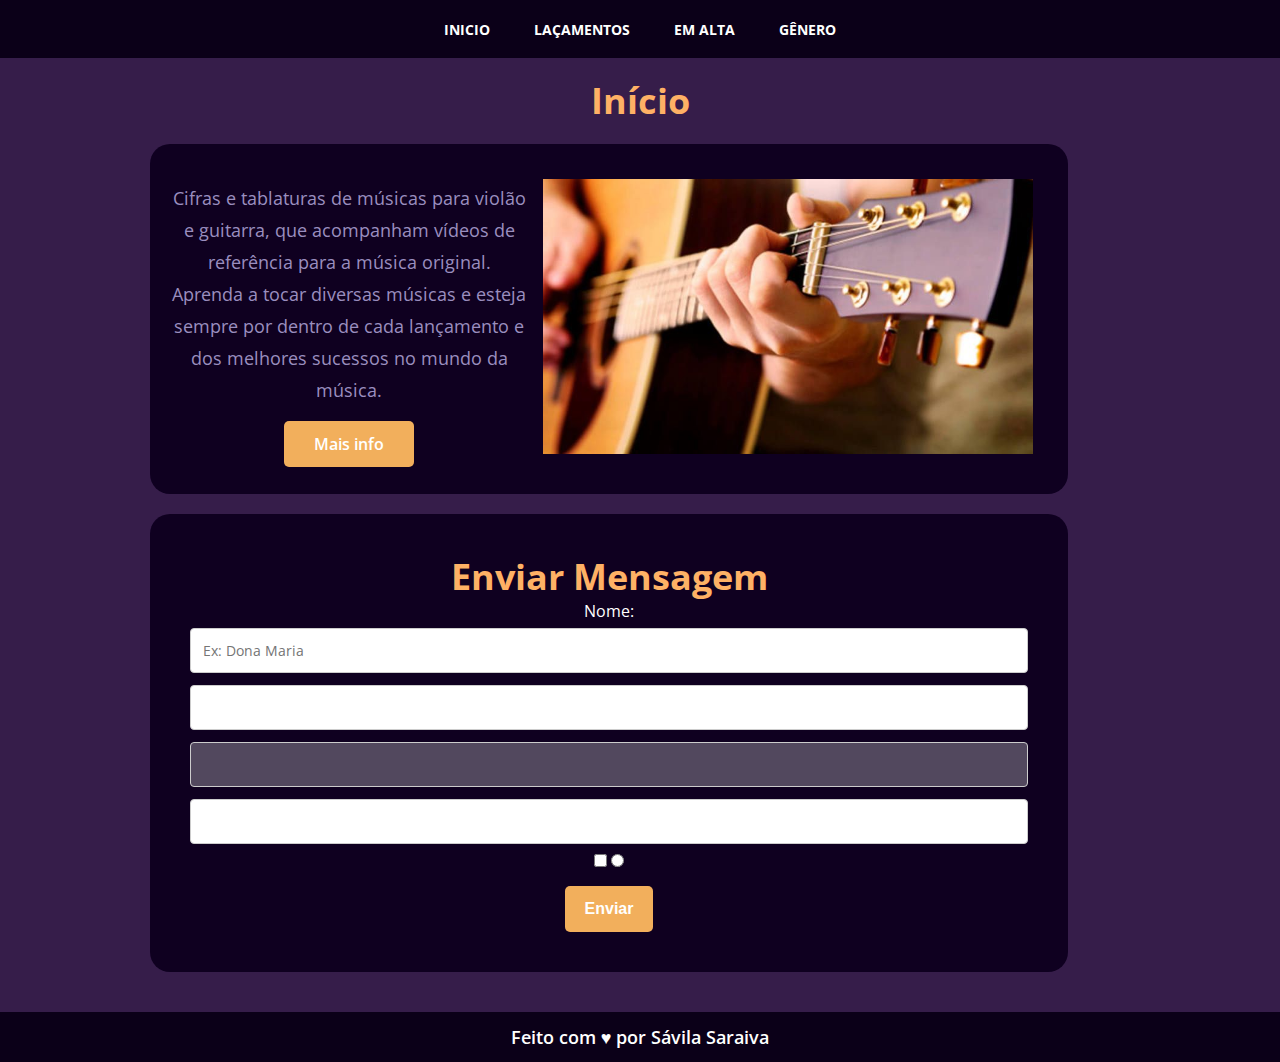
<file: Trabalho-01/index.html>
<!DOCTYPE html>
<html lang="en">
<head>
  <meta charset="UTF-8">
  <meta name="viewport" content="width=device-width, initial-scale=1.0">
  <link rel="stylesheet" href="css/global.css">
  <title>Cifras</title>
</head>
<body>
  <header>
    <section class="container">
        <nav>
          <ul>
            <li>
              <a href="index.html">Inicio</a>
            </li>
            <li>
              <a href="https://www.youtube.com/results?search_query=lan%C3%A7amentos+m%C3%BAsica">Laçamentos</a>
            </li>
            <li>
              <a href="https://www.youtube.com/watch?v=4_QvhB89T-g&list=PLB8HqqmpyIBfunQUYrqUI9VnnYS39UVxK">Em Alta</a>
            </li>
            <li>
              <a href="https://www.youtube.com/watch?v=JGwWNGJdvx8&list=PL2Tf3SIoHIvwmxotHcTlZzz03dyQau5VR">Gênero</a>
            </li>
          </ul>
        </nav>
      </div>
    </section>
  </header>
  <main>
    <section class="music">
      <h2>
        Início  
      </h2>
      <article class="container">
        <div>
          <p>
            Cifras e tablaturas de músicas para violão e guitarra,
            que acompanham vídeos de referência para a música original. 
            Aprenda a tocar diversas músicas e esteja sempre por dentro
            de cada lançamento e dos melhores sucessos no mundo da música.
          </p>
          <a href="http://pt.wikipedia.org/wiki/Cifra_(m%C3%BAsica)" target="_blank" class="button">Mais info</a>
        </div>
        <a href="http://pt.wikipedia.org/wiki/Cifra_(m%C3%BAsica)" target="_blank">
          <img
          src="img/img-02.jpg"
          alt="Guitar"
        />
        </a>
      </article>
      <article class="container">
        <form action="https://www.w3schools.com/action_page.php" method="GET" class="form md">
          <h2>Enviar Mensagem</h2>
          Nome: <input type="text" name="nome" value="" placeholder="Ex: Dona Maria" /><br />
          <input type="text" maxlength="15">
          <input type="text" disabled>
          <input type="number" min="25000" max="30000">
          <input type="checkbox">
          <input type="radio">
          <div class="group-btn">
            <input class="btn" type="button" value="Enviar" />
          </div>
        </form>
      </article>
    </section>
  </main>
  <footer>
    <p>Feito com ♥ por Sávila Saraiva</p>
  </footer>
</body>
</html>
</file>
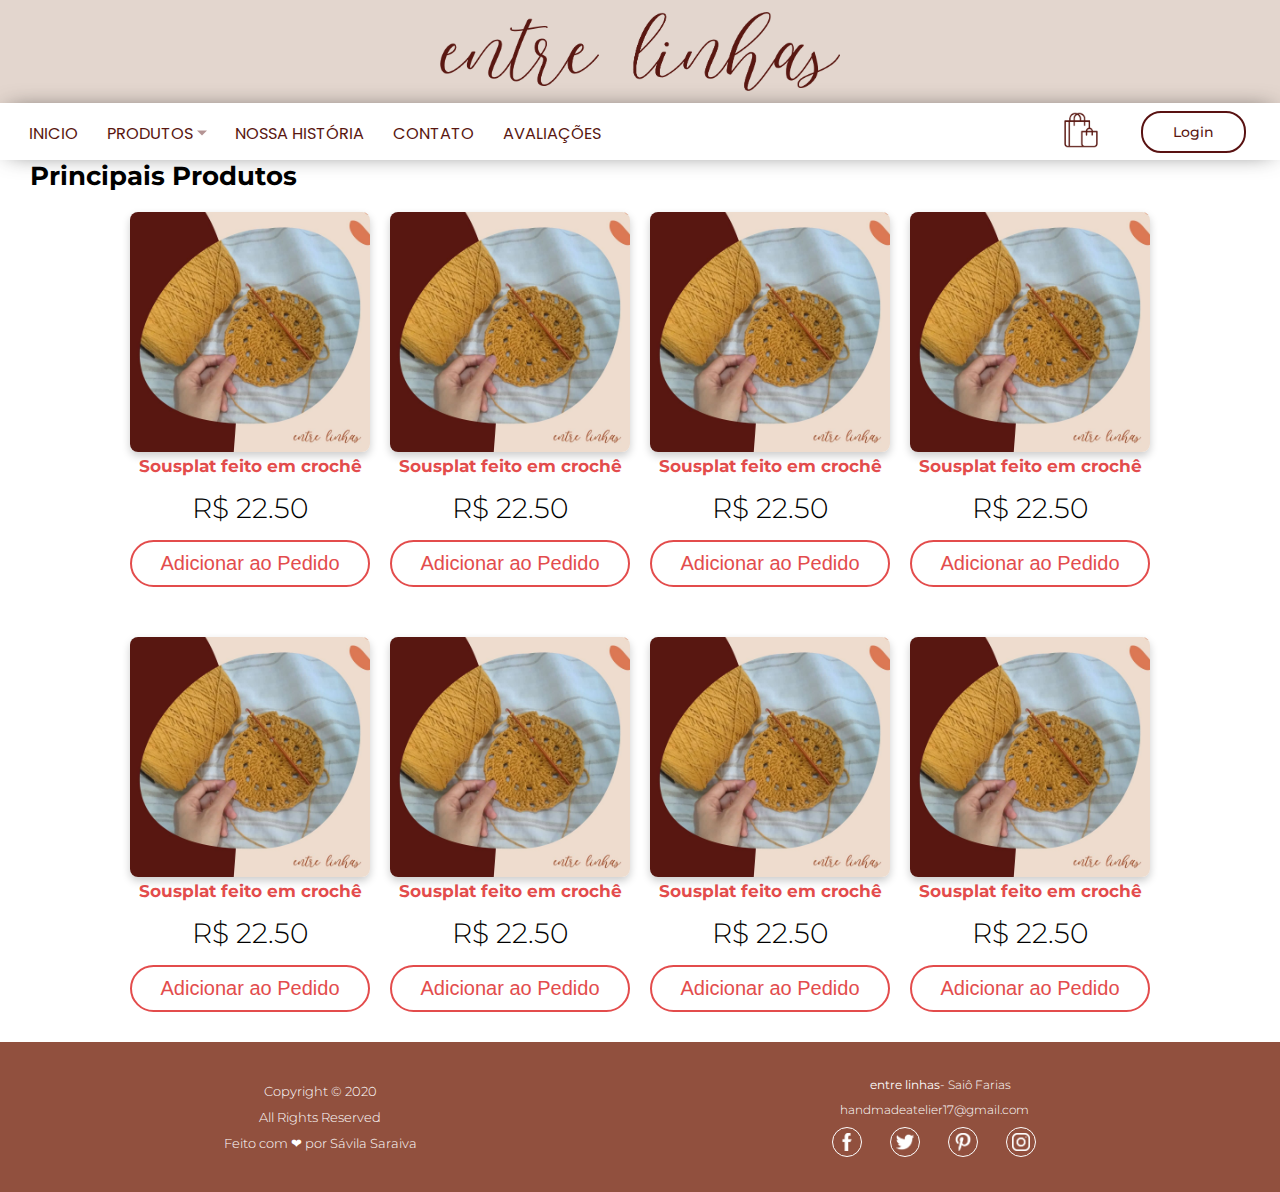
<file: Trabalho-02/index.html>
<!DOCTYPE html>
<html lang="en">
<head>
  <meta charset="UTF-8">
  <meta name="viewport" content="width=device-width, initial-scale=1.0">
  <title>entre linhas</title>
  <link rel="shortcut icon" href="img/ET-01.png" type="image/x-icon">
  <link rel="stylesheet" href="sass/global.css">
</head>

<body>
  <header>
    <div id="logo">
      <img src="img/ET-02.png" alt="entrelinhas">
    </div>
    <nav class="bg-light">
      <ul>
        <li><a href="#">Inicio</a></li>
        <li class="dropdown">
          <button type="button" class="title">
            Produtos
          </button>
          <ul class="menu" id="sweets-dropdown">
            <li><a href="#">Crochet</a></li>
            <li><a href="#">Macremê</a></li>
            <li><a href="#">Costuras</a></li>
          </ul>
        </li>
        <li><a href="#">Nossa História</a></li>
        <li><a href="#">Contato</a></li>
        <li><a href="#">Avaliações</a></li>
      </ul>
      <div class="nav-buttons">
        <a id="bag" href="#">
          <img src="img/bag.png" alt="bag">
        </a>
        <a class="btn" href="#">
          Login
        </a>
      </div>
    </nav>
  </header>
  <main>
    <section>
      <h1>Principais Produtos</h1>
      <div class="ctn gallery">
        <div class="card-gallery">
          <div class="img-over">
            <img src="img/loja/entrelinhas.saio_119862399_757878834779200_2300291373451199597_n.jpg" alt="Torticado">
            <div class="overlay">
              <p class="descript">
                Modelo: Margarida
                Tamanho: 32 cm de diâmetro (aproximadamente)
                Feitos sob encomenda
                Pode ser feito em outras cores.
              </p>
            </div>
          </div>
          <h4 class="name"> Sousplat feito em crochê</h4>
          <p class="price">R$ 22.50</p>
          <button>Adicionar ao Pedido</button>
        </div>
        <div class="card-gallery">
          <div class="img-over">
            <img src="img/loja/entrelinhas.saio_119862399_757878834779200_2300291373451199597_n.jpg" alt="Torticado">
            <div class="overlay">
              <p class="descript">
                Modelo: Margarida
                Tamanho: 32 cm de diâmetro (aproximadamente)
                Feitos sob encomenda
                Pode ser feito em outras cores.
              </p>
            </div>
          </div>
          <h4 class="name"> Sousplat feito em crochê</h4>
          <p class="price">R$ 22.50</p>
          <button>Adicionar ao Pedido</button>
        </div>
        <div class="card-gallery">
          <div class="img-over">
            <img src="img/loja/entrelinhas.saio_119862399_757878834779200_2300291373451199597_n.jpg" alt="Torticado">
            <div class="overlay">
              <p class="descript">
                Modelo: Margarida
                Tamanho: 32 cm de diâmetro (aproximadamente)
                Feitos sob encomenda
                Pode ser feito em outras cores.
              </p>
            </div>
          </div>
          <h4 class="name"> Sousplat feito em crochê</h4>
          <p class="price">R$ 22.50</p>
          <button>Adicionar ao Pedido</button>
        </div>
        <div class="card-gallery">
          <div class="img-over">
            <img src="img/loja/entrelinhas.saio_119862399_757878834779200_2300291373451199597_n.jpg" alt="Torticado">
            <div class="overlay">
              <p class="descript">
                Modelo: Margarida
                Tamanho: 32 cm de diâmetro (aproximadamente)
                Feitos sob encomenda
                Pode ser feito em outras cores.
              </p>
            </div>
          </div>
          <h4 class="name"> Sousplat feito em crochê</h4>
          <p class="price">R$ 22.50</p>
          <button>Adicionar ao Pedido</button>
        </div>
        <div class="card-gallery">
          <div class="img-over">
            <img src="img/loja/entrelinhas.saio_119862399_757878834779200_2300291373451199597_n.jpg" alt="Torticado">
            <div class="overlay">
              <p class="descript">
                Modelo: Margarida
                Tamanho: 32 cm de diâmetro (aproximadamente)
                Feitos sob encomenda
                Pode ser feito em outras cores.
              </p>
            </div>
          </div>
          <h4 class="name"> Sousplat feito em crochê</h4>
          <p class="price">R$ 22.50</p>
          <button>Adicionar ao Pedido</button>
        </div>
        <div class="card-gallery">
          <div class="img-over">
            <img src="img/loja/entrelinhas.saio_119862399_757878834779200_2300291373451199597_n.jpg" alt="Torticado">
            <div class="overlay">
              <p class="descript">
                Modelo: Margarida
                Tamanho: 32 cm de diâmetro (aproximadamente)
                Feitos sob encomenda
                Pode ser feito em outras cores.
              </p>
            </div>
          </div>
          <h4 class="name"> Sousplat feito em crochê</h4>
          <p class="price">R$ 22.50</p>
          <button>Adicionar ao Pedido</button>
        </div>
        <div class="card-gallery">
          <div class="img-over">
            <img src="img/loja/entrelinhas.saio_119862399_757878834779200_2300291373451199597_n.jpg" alt="Torticado">
            <div class="overlay">
              <p class="descript">
                Modelo: Margarida
                Tamanho: 32 cm de diâmetro (aproximadamente)
                Feitos sob encomenda
                Pode ser feito em outras cores.
              </p>
            </div>
          </div>
          <h4 class="name"> Sousplat feito em crochê</h4>
          <p class="price">R$ 22.50</p>
          <button>Adicionar ao Pedido</button>
        </div>
        <div class="card-gallery">
          <div class="img-over">
            <img src="img/loja/entrelinhas.saio_119862399_757878834779200_2300291373451199597_n.jpg" alt="Torticado">
            <div class="overlay">
              <p class="descript">
                Modelo: Margarida
                Tamanho: 32 cm de diâmetro (aproximadamente)
                Feitos sob encomenda
                Pode ser feito em outras cores.
              </p>
            </div>
          </div>
          <h4 class="name"> Sousplat feito em crochê</h4>
          <p class="price">R$ 22.50</p>
          <button>Adicionar ao Pedido</button>
        </div>
      </div>
    </section>
  </main>
  <footer class="bg-dark">
    <div class="info nav-dev">
      <div>Copyright © 2020</div>
      <div>All Rights Reserved</div>
      <div>Feito com ❤ por Sávila Saraiva</div>
    </div>
    <div class="info nav-social-media">
      <div><b>entre linhas</b> - Saiô Farias</div>
      <div>
        <a href="">handmadeatelier17@gmail.com</a>
      </div>
      <div class="social-media">
        <a href="#">
          <img src="img/facebook-icon.png" alt="facebook">
        </a>
        <a href="#">
          <img src="img/twiter-icon.png" alt="twiter">
        </a>
        <a href="#">
          <img src="img/pinterest-icon.png" alt="pinterest">
        </a>
        <a href="#">
          <img src="img/instagram-icon.png" alt="instagram">
        </a>       
      </div>  
    </div>
  </footer>
</body>
</html>
</file>
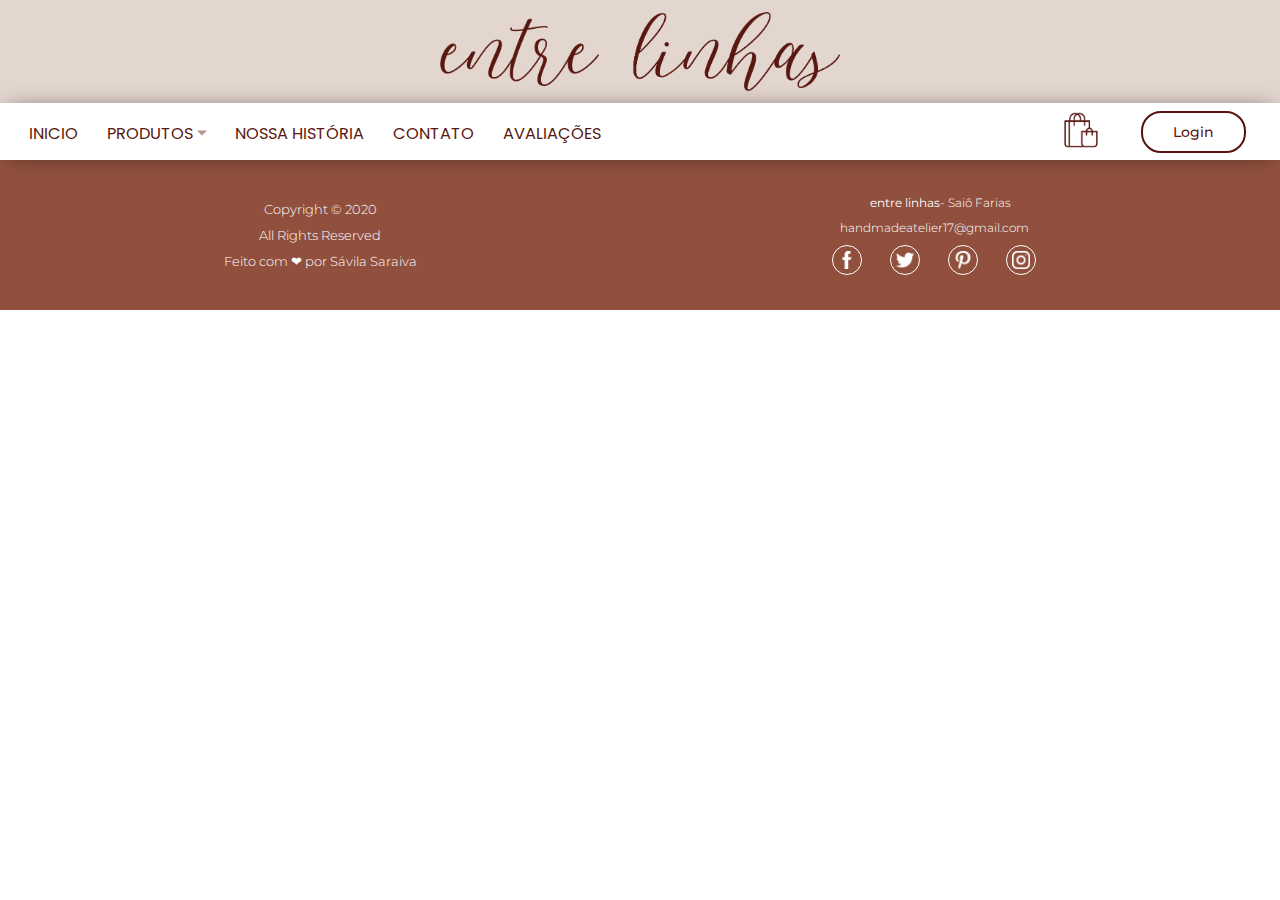
<file: Trabalho-02/loja.html>
<!DOCTYPE html>
<html lang="en">
<head>
  <meta charset="UTF-8">
  <meta name="viewport" content="width=device-width, initial-scale=1.0">
  <title>entre linhas</title>
  <link rel="shortcut icon" href="img/ET-01.png" type="image/x-icon">
  <link rel="stylesheet" href="sass/global.css">
</head>

<body>
  <header>
    <div id="logo">
      <img src="img/ET-02.png" alt="entrelinhas">
    </div>
    <nav class="bg-light">
      <ul>
        <li><a href="#">Inicio</a></li>
        <li class="dropdown">
          <button type="button" class="title">
            Produtos
          </button>
          <ul class="menu" id="sweets-dropdown">
            <li><a href="#">Crochet</a></li>
            <li><a href="#">Macremê</a></li>
            <li><a href="#">Costuras</a></li>
          </ul>
        </li>
        <li><a href="#">Nossa História</a></li>
        <li><a href="#">Contato</a></li>
        <li><a href="#">Avaliações</a></li>
      </ul>
      <div class="nav-buttons">
        <a id="bag" href="#">
          <img src="img/bag.png" alt="bag">
        </a>
        <a class="btn" href="#">
          Login
        </a>
      </div>
    </nav>
  </header>
  <main>
    <section>

    </section>
  </main>
  <footer class="bg-dark">
    <div class="info nav-dev">
      <div>Copyright © 2020</div>
      <div>All Rights Reserved</div>
      <div>Feito com ❤ por Sávila Saraiva</div>
    </div>
    <div class="info nav-social-media">
      <div><b>entre linhas</b> - Saiô Farias</div>
      <div>
        <a href="">handmadeatelier17@gmail.com</a>
      </div>
      <div class="social-media">
        <a href="#">
          <img src="img/facebook-icon.png" alt="facebook">
        </a>
        <a href="#">
          <img src="img/twiter-icon.png" alt="twiter">
        </a>
        <a href="#">
          <img src="img/pinterest-icon.png" alt="pinterest">
        </a>
        <a href="#">
          <img src="img/instagram-icon.png" alt="instagram">
        </a>       
      </div>  
    </div>
  </footer>  
</body>
</html>
</file>
<file: Trabalho-01/css/global.css>
@import url('https://fonts.googleapis.com/css2?family=Open+Sans:wght@400;600;700&display=swap');
* {
  box-sizing: border-box;
  margin: 0;
  padding: 0;
  outline: 0;
}
html {
  font-size: 62.5%;
}
html,
body {
  height: 100vh;
  font-family: "Open Sans", sans-serif;
  text-rendering: optimizelegibility;
  -webkit-font-smoothing: antialiased;
}
body {
  font-size: 1.6rem;
  color: white;
  background-color: #361D4A;
}
header, footer {
  background-color: #0b0018ff;
}
header .container {
  display: flex;
  align-items: center;
  justify-content: center;
  width: 90%;
  max-width: 980px;
  margin: auto;
}

header img {
  width: 150px;
  margin-left: 20px;
  padding: 15px 0;
}

header nav ul {
  display: flex;
}

header nav ul li {
  list-style: none;
  padding: 1.8rem;
}

header nav ul li a {
  font: 700 1.4rem "Open Sans", Fallback, sans-serif;
  text-decoration: none;
  color: white;
  text-transform: uppercase;
  padding: 0.4rem;
  transition: all 100ms linear 0s;
}

header nav ul li a:hover {
  color: #feb165ff;
}

.btn{
  line-height: 38px;
  border-radius: 5px;
  color: #feb165ff;
  font-size: 14px;
  background: white;
  padding: 0px 30px;
  text-decoration: none;
  border-radius: 5px;
  transition: all 150ms linear 0s;  
}

.btn:hover{
  opacity: 0.9;
}

h2 {
  color: #feb165ff;
  font-size: 3.6rem;
  line-height: 4.6rem;
}

h3 {
  color: white;
  font-size: 2.8rem;
  line-height: 3.8rem;
}

.button {
  display: inline-block;
  font-size: 1.6rem;
  font-weight: 600;
  color: white;
  background-color: #F2AF5C;
  margin: 15px 0px 0px;
  padding: 12px 30px;
  text-decoration: none;
  border-radius: 5px;
  transition: all 150ms linear 0s;
}

.button:hover {
  opacity: 0.9;
}

main{
  display: flex;
  justify-content: center;
  text-align: center;
}

footer{
  display: flex;
  font: 600 1.8rem "Open Sans", Fallback, sans-serif;
  text-align: center;
  align-items: center;
  justify-content: center;
  height: 50px;
}

section.music {
  margin: 20px;
}

section.music .container {
  width: 90%;
  max-width: 980px;
  margin: 20px;
  padding: 20px;
  border-radius: 20px;
  display: flex;
  align-items: center;
  background-color: #0f0020ff;
}

section.music p {
  color: rgb(154, 142, 191);
  font-size: 1.8rem;
  line-height: 3.2rem;
  margin: 10px 0px 0px;
}

section.music img {
  width: 520px;
  padding: 15px;
}

/*=============== 
FORM
==================*/
input[type="text"],
input[type="number"],
select,
textarea {
  font: 14px "Open Sans", sans-serif;
  padding: 12px;
  border: 1px solid #ccc;
  border-radius: 4px;
  margin-top: 6px;
  margin-bottom: 6px;
  width: 100%;
}
.form{
  margin: 20px;
}
.group-btn{
  display: flex;
  justify-content: space-around;
}
.md{
  flex: 1 1 auto;
	width: 60px;
}
.btn{
  cursor: pointer;
  display: inline-block;
  font-size: 1.6rem;
  font-weight: 600;
  color: white;
  background-color: #F2AF5C;
  margin: 14px 0px 0px;
  padding: 4px 20px;
  text-decoration: none;
  border: none;
  border-radius: 5px;
  transition: all 150ms linear 0s;
}
.btn:hover{
  opacity: 0.9;
}
</file>
<file: Trabalho-02/sass/global.css>
@import url("https://fonts.googleapis.com/css2?family=Montserrat:wght@300;500;700&family=Poppins:wght@300;400;500;600&display=swap");
.bg-light {
  color: #591711;
  background-color: #FFFFFF;
}

.bg-light a {
  color: #591711;
  background-color: transparent;
}

.bg-dark {
  color: #FFFFFF;
  background-color: #91503eff;
}

.bg-dark a {
  color: #FFFFFF;
  background-color: transparent;
}

/* GERAL */
* {
  -webkit-box-sizing: border-box;
          box-sizing: border-box;
  margin: 0;
  padding: 0;
  outline: 0;
}

html,
body {
  font: 300 0.9rem "Montserrat", sans-serif;
  text-rendering: optimizelegibility;
  -webkit-font-smoothing: antialiased;
}

body {
  height: 100vh;
}

header {
  display: -webkit-box;
  display: -ms-flexbox;
  display: flex;
  -webkit-box-orient: vertical;
  -webkit-box-direction: normal;
      -ms-flex-direction: column;
          flex-direction: column;
  -webkit-box-align: center;
      -ms-flex-align: center;
          align-items: center;
  margin: 0 auto;
}

header #logo {
  -webkit-box-flex: 1;
      -ms-flex-positive: 1;
          flex-grow: 1;
  margin: 0 auto;
  display: -webkit-box;
  display: -ms-flexbox;
  display: flex;
  -webkit-box-pack: center;
      -ms-flex-pack: center;
          justify-content: center;
  width: 100%;
  background-color: #e3d6ceff;
}

header #logo img {
  width: 400px;
  padding: 12px 0;
}

main {
  margin: 0 30px;
}

section {
  display: -webkit-box;
  display: -ms-flexbox;
  display: flex;
  -webkit-box-orient: vertical;
  -webkit-box-direction: normal;
      -ms-flex-direction: column;
          flex-direction: column;
}

footer {
  padding: 20px;
  text-align: center;
  display: -webkit-box;
  display: -ms-flexbox;
  display: flex;
  -ms-flex-wrap: wrap;
      flex-wrap: wrap;
  -webkit-box-align: center;
      -ms-flex-align: center;
          align-items: center;
}

.social-media {
  -webkit-box-flex: 1;
      -ms-flex: 1;
          flex: 1;
  display: -webkit-box;
  display: -ms-flexbox;
  display: flex;
  -webkit-box-pack: end;
      -ms-flex-pack: end;
          justify-content: flex-end;
  margin: 0 auto;
}

.social-media a {
  display: -webkit-box;
  display: -ms-flexbox;
  display: flex;
  text-align: center;
  -webkit-box-align: center;
      -ms-flex-align: center;
          align-items: center;
  -webkit-box-pack: center;
      -ms-flex-pack: center;
          justify-content: center;
  width: 30px;
  height: 30px;
  border-radius: 50%;
  border: 1.8px solid #FFFFFF;
  margin: 0 10px;
  padding: 0;
}

.social-media a:hover {
  opacity: 0.8;
}

.social-media a img {
  margin: 0;
  padding: 0;
  width: 18px;
}

.btn {
  -webkit-box-align: center;
      -ms-flex-align: center;
          align-items: center;
  line-height: 38px;
  font-weight: 500;
  font-size: 14px;
  background: transparent;
  padding: 0px 30px;
  margin: 0 20px;
  text-decoration: none;
  border-radius: 20px;
  border: #591212 solid 2px;
  -webkit-transition: all 150ms linear 0s;
  transition: all 150ms linear 0s;
}

.btn:hover {
  opacity: 0.6;
}

.ctn {
  display: -webkit-box;
  display: -ms-flexbox;
  display: flex;
  -webkit-box-align: center;
      -ms-flex-align: center;
          align-items: center;
  -webkit-box-pack: center;
      -ms-flex-pack: center;
          justify-content: center;
  -webkit-box-orient: horizontal;
  -webkit-box-direction: normal;
      -ms-flex-flow: row wrap;
          flex-flow: row wrap;
}

.ctn.gallery {
  -webkit-box-align: stretch;
      -ms-flex-align: stretch;
          align-items: stretch;
}

.card-gallery {
  display: -webkit-box;
  display: -ms-flexbox;
  display: flex;
  -webkit-box-orient: vertical;
  -webkit-box-direction: normal;
      -ms-flex-direction: column;
          flex-direction: column;
  -webkit-box-pack: justify;
      -ms-flex-pack: justify;
          justify-content: space-between;
  max-width: 240px;
  min-width: 240px;
  text-align: center;
  margin: 20px 10px 20px 10px;
  border-radius: 12px;
  padding-bottom: 10px;
}

.card-gallery:hover {
  -webkit-animation: shadow-drop-2-center 0.4s cubic-bezier(0.25, 0.46, 0.45, 0.94) both;
  animation: shadow-drop-2-center 0.4s cubic-bezier(0.25, 0.46, 0.45, 0.94) both;
}

button.accordion {
  -webkit-border-radius: 35;
  -moz-border-radius: 35;
  background-color: #ffffff00;
  border-radius: 35px;
  color: #BF8339;
  font-size: 20px;
  padding: 10px 20px 10px 20px;
  border: solid #BF8339 2px;
  text-decoration: none;
  cursor: pointer;
}

button.accordion:hover, button.active {
  opacity: 0.7;
  background: #BF8339;
  text-decoration: none;
  color: #FFFFFF;
}

div.accordion {
  display: none;
}

.card-gallery img {
  margin: 0;
  padding: 0;
  border-radius: 8px;
  -webkit-box-shadow: 0 4px 8px 0 rgba(0, 0, 0, 0.2);
          box-shadow: 0 4px 8px 0 rgba(0, 0, 0, 0.2);
  width: 100%;
}

.img-over {
  position: relative;
}

.overlay {
  position: absolute;
  top: 0;
  bottom: 0;
  left: 0;
  right: 0;
  height: 240px;
  width: 240px;
  opacity: 0;
  -webkit-transition: .5s ease;
  transition: .5s ease;
  background-color: #FFFFFF;
}

.img-over:hover .overlay {
  opacity: 1;
  border-radius: 8px;
  -webkit-box-shadow: 0 4px 8px 0 rgba(0, 0, 0, 0.2);
          box-shadow: 0 4px 8px 0 rgba(0, 0, 0, 0.2);
}

.price {
  color: black;
  font-size: 28px;
  text-align: center;
  margin: 15px;
}

.name {
  text-align: center;
  color: #e34c4c;
  font-size: 1.2rem;
  margin: 0;
}

.card-gallery .descript {
  margin: 2px 8px 2px 8px;
  vertical-align: center;
  text-align: center;
  color: black;
  font-size: 14px;
  position: absolute;
  top: 50%;
  -webkit-transform: translate(0%, -50%);
          transform: translate(0%, -50%);
  -ms-transform: translate(0%, -50%);
}

.card-gallery button {
  -webkit-border-radius: 35;
  -moz-border-radius: 35;
  background-color: #ffffff00;
  border-radius: 35px;
  color: #e34c4c;
  font-size: 20px;
  padding: 10px 20px 10px 20px;
  border: solid #e34c4c 2px;
  text-decoration: none;
  cursor: pointer;
}

.card-gallery button:hover {
  opacity: 0.7;
  background: #e34c4c;
  text-decoration: none;
  color: white;
}

@-webkit-keyframes shadow-drop-2-center {
  0% {
    -webkit-transform: translateZ(0);
    transform: translateZ(0);
    -webkit-box-shadow: 0 0 0 0 rgba(0, 0, 0, 0);
            box-shadow: 0 0 0 0 rgba(0, 0, 0, 0);
  }
  100% {
    -webkit-transform: translateZ(50px);
    transform: translateZ(50px);
    -webkit-box-shadow: 0 0 20px 0px rgba(0, 0, 0, 0.35);
            box-shadow: 0 0 20px 0px rgba(0, 0, 0, 0.35);
  }
}

@keyframes shadow-drop-2-center {
  0% {
    -webkit-transform: translateZ(0);
    transform: translateZ(0);
    -webkit-box-shadow: 0 0 0 0 rgba(0, 0, 0, 0);
            box-shadow: 0 0 0 0 rgba(0, 0, 0, 0);
  }
  100% {
    -webkit-transform: translateZ(50px);
    transform: translateZ(50px);
    -webkit-box-shadow: 0 0 20px 0px rgba(0, 0, 0, 0.35);
            box-shadow: 0 0 20px 0px rgba(0, 0, 0, 0.35);
  }
}

.nav-buttons {
  display: -webkit-box;
  display: -ms-flexbox;
  display: flex;
  -webkit-box-pack: end;
      -ms-flex-pack: end;
          justify-content: flex-end;
}

.nav-buttons #bag {
  margin: 0 20px;
  width: 40px;
  height: 40px;
  text-align: center;
  text-decoration: none;
  -webkit-transition: all 150ms linear 0s;
  transition: all 150ms linear 0s;
}

.nav-buttons #bag:hover {
  opacity: 0.6;
}

.nav-buttons #bag img {
  width: 38px;
}

.info {
  display: -webkit-box;
  display: -ms-flexbox;
  display: flex;
  -webkit-box-align: center;
      -ms-flex-align: center;
          align-items: center;
  -webkit-box-pack: justify;
      -ms-flex-pack: justify;
          justify-content: space-between;
  -webkit-box-orient: vertical;
  -webkit-box-direction: normal;
      -ms-flex-direction: column;
          flex-direction: column;
  -ms-flex-wrap: wrap;
      flex-wrap: wrap;
  padding: 10px;
  margin: 0 auto;
}

.nav-social-media img {
  width: 150px;
}

.nav-social-media div {
  -webkit-box-flex: 1;
      -ms-flex: 1;
          flex: 1;
  display: -webkit-box;
  display: -ms-flexbox;
  display: flex;
  -webkit-box-align: center;
      -ms-flex-align: center;
          align-items: center;
  font-size: 12px;
  margin: 5px 20px;
}

.nav-social-media div a {
  text-decoration: none;
  margin: 0 20px 0 8px;
}

.nav-dev div {
  margin: 5px 20px;
}

.title {
  background-color: transparent;
  border: none;
  font-family: inherit;
}

.dropdown {
  position: relative;
}

.dropdown .title {
  display: -webkit-inline-box;
  display: -ms-inline-flexbox;
  display: inline-flex;
  -webkit-box-align: center;
      -ms-flex-align: center;
          align-items: center;
}

.dropdown .title:after {
  content: "";
  border: 0.35rem solid transparent;
  border-top-color: rgba(89, 18, 18, 0.45);
  margin-left: 0.25em;
  -webkit-transform: translateY(0.15em);
          transform: translateY(0.15em);
}

.dropdown .menu {
  position: absolute;
  min-width: 15ch;
  left: 50%;
  top: calc(100% - 0.25rem);
  -webkit-transition: 280ms all 120ms ease-out;
  transition: 280ms all 120ms ease-out;
  -webkit-transform: rotateX(-90deg) translateX(-50%);
          transform: rotateX(-90deg) translateX(-50%);
  -webkit-transform-origin: top center;
          transform-origin: top center;
  visibility: hidden;
  opacity: 0.3;
  padding: 0.5em 0;
  background-color: #D96D55;
  border-radius: 4px;
  -webkit-box-shadow: 0 0.15em 0.25em rgba(0, 0, 0, 0.25);
          box-shadow: 0 0.15em 0.25em rgba(0, 0, 0, 0.25);
}

.dropdown .menu a {
  color: #591212;
  display: block;
  padding: 0.5em;
  opacity: 0;
  -webkit-transition: 280ms all 120ms ease-out;
  transition: 280ms all 120ms ease-out;
}

.dropdown .menu a:hover {
  background-color: rgba(89, 18, 18, 0.15);
  color: #FFFFFF;
}

.dropdown .menu a:focus {
  outline: none;
  background-color: rgba(89, 18, 18, 0.25);
  color: #FFFFFF;
}

.dropdown:after {
  content: "";
  border: 0.5rem solid transparent;
  border-bottom-color: #591212;
  position: absolute;
  top: calc(100% - 1.25rem);
  left: 50%;
  -webkit-transform: translateX(-50%);
          transform: translateX(-50%);
  -webkit-transition: 280ms all 120ms ease-out;
  transition: 280ms all 120ms ease-out;
  opacity: 0;
  will-change: opacity;
}

.dropdown:hover .title, .dropdown:focus-within .title {
  border-top-color: #591212;
}

.dropdown:hover .menu, .dropdown:focus-within .menu {
  opacity: 1;
  -webkit-transform: rotateX(0) translateX(-50%);
          transform: rotateX(0) translateX(-50%);
  visibility: visible;
}

.dropdown:hover .menu a, .dropdown:focus-within .menu a {
  opacity: 1;
}

.dropdown:hover:after, .dropdown:focus-within:after {
  opacity: 1;
}

nav {
  background-color: transparent;
  min-width: 100%;
  padding: 0 1rem;
  top: 0;
  display: -webkit-box;
  display: -ms-flexbox;
  display: flex;
  -webkit-box-align: center;
      -ms-flex-align: center;
          align-items: center;
  -webkit-box-pack: justify;
      -ms-flex-pack: justify;
          justify-content: space-between;
  -webkit-box-shadow: 0px 0px 24px -9px rgba(0, 0, 0, 0.75);
          box-shadow: 0px 0px 24px -9px rgba(0, 0, 0, 0.75);
}

nav > ul {
  grid-auto-flow: column;
}

nav > ul > li {
  margin: 0 0.5rem;
}

nav > ul > li a,
nav > ul > li .title {
  font: 400 0.9rem "Poppins", Fallback, sans-serif;
  text-transform: uppercase;
  text-decoration: none;
  text-align: center;
  display: inline-block;
  color: #591711;
  font-size: 1.125rem;
}

nav > ul > li a:focus,
nav > ul > li .title:focus {
  outline: none;
}

nav > ul > li > a,
nav > ul > li .title {
  padding: 1rem 0.5rem;
  border-top: 3px solid transparent;
  -webkit-transition: 280ms all 120ms ease-out;
  transition: 280ms all 120ms ease-out;
}

nav > ul > li > a:hover, nav > ul > li > a:focus,
nav > ul > li .title:hover,
nav > ul > li .title:focus {
  border-top-color: #591212;
  color: #591212;
}

nav ul {
  list-style: none;
  margin: 0;
  padding: 0;
  display: -ms-grid;
  display: grid;
}

nav ul li {
  padding: 0;
}
/*# sourceMappingURL=global.css.map */
</file>
